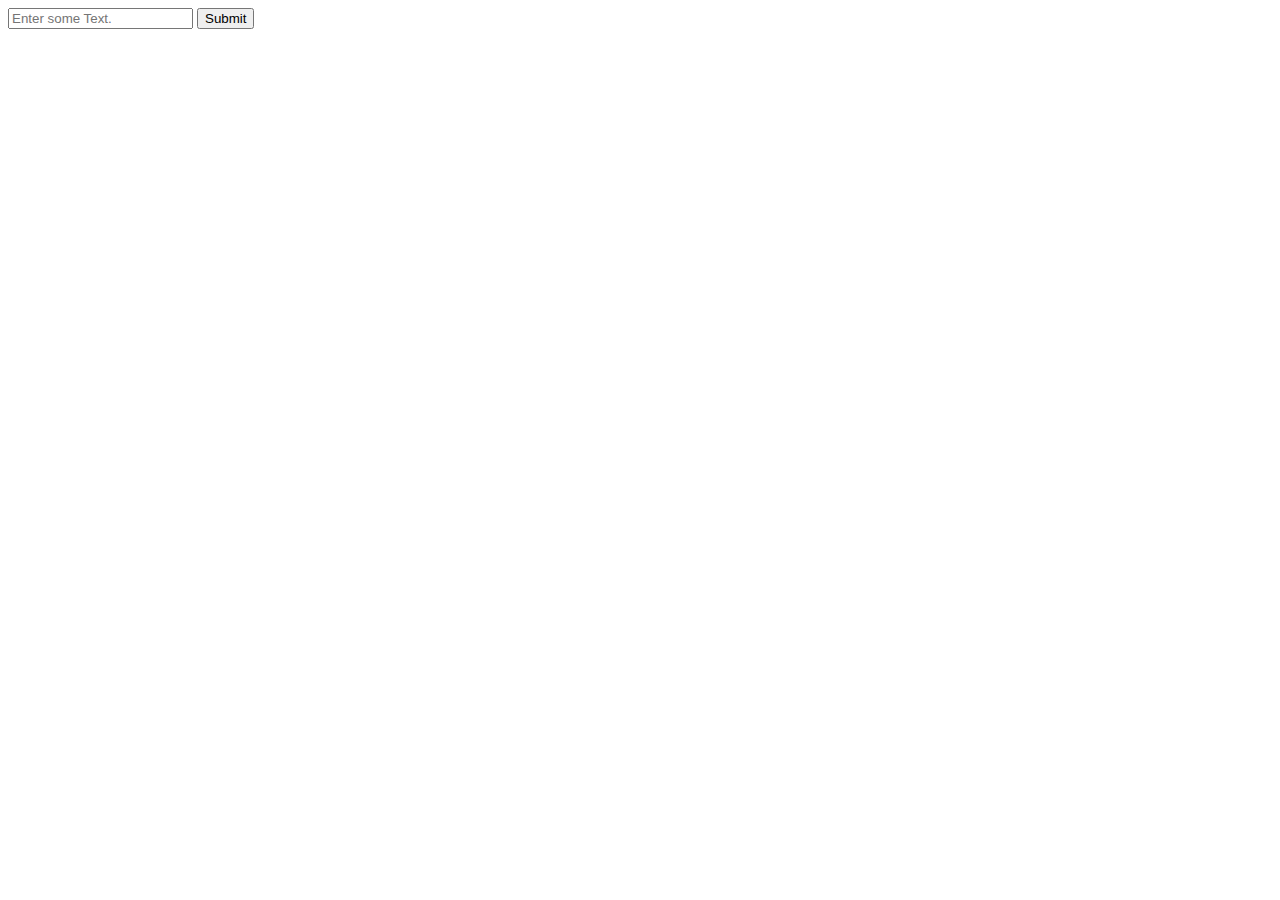
<file: Homework_6/index.html>
<!DOCTYPE html>
<html lang="en">
  <head>
    <meta charset="UTF-8" />
    <meta http-equiv="X-UA-Compatible" content="IE=edge" />
    <meta name="viewport" content="width=device-width, initial-scale=1.0" />
    <title>Document</title>
  </head>
  <body>
    <input type="text" placeholder="Enter some Text." id="inputText" />
    <input type="submit" onclick="submitText()" id="submitText" />
    <script type="text/javascript" src="./scripts/main.js"></script>
    <p id="result"></p>
  </body>
</html>
</file>
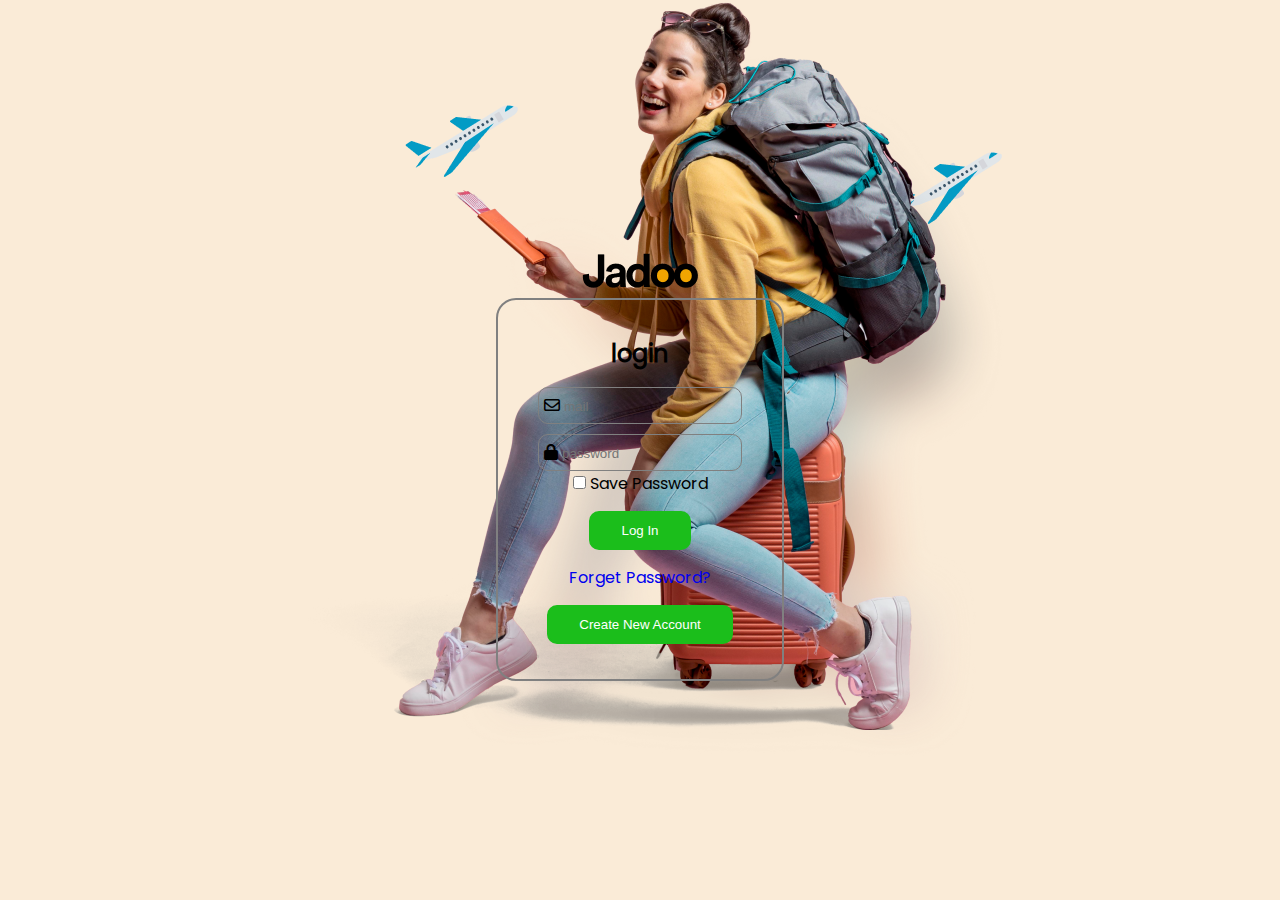
<file: Javascript Project/index.html>
<!DOCTYPE html>
<html lang="en">
  <head>
    <meta charset="UTF-8" />
    <meta http-equiv="X-UA-Compatible" content="IE=edge" />
    <meta name="viewport" content="width=device-width, initial-scale=1.0" />
    <link
      rel="shortcut icon"
      href="./assets/images/Logo.png"
      type="image/x-icon"
    />
    <link rel="stylesheet" href="./css/login.css" />
    <!-- <link rel="stylesheet" href="./css/reset.css" /> -->
    <link rel="stylesheet" href="./css/all.min.css" />
    <title>Login</title>
  </head>
  <body>
    <main>
      <div class="page-bg">
        <div class="logo">
          <img src="./assets/images/Logo.png" alt="Jadoo logo" />
        </div>
        <div class="login-container">
          <h1>login</h1>
          <form id="form">
            <div class="email">
              <i class="fa-regular fa-envelope"></i>
              <input required id="email" type="email" placeholder="mail" />
            </div>
            <div class="password">
              <i class="fa-solid fa-lock"></i>
              <input
                required
                id="password"
                type="password"
                placeholder="password"
              />
            </div>
            <div style="text-align: center">
              <input id="savePassword" type="checkbox" />
              <span>Save Password</span>
            </div>
            <div class="login-btn">
              <button onclick="handleLogin()" class="Login-btn" type="submit">
                Log In
              </button>
            </div>
            <div class="new-acc-btn">
              <a href="#">Forget Password?</a>
              <a href="./signUp.html"
                ><button class="create-new-acc" type="button">
                  Create New Account
                </button></a
              >
            </div>
          </form>
        </div>
      </div>
    </main>
    <script type="text/javascript" src="./scripts/login.js"></script>
  </body>
</html>
</file>
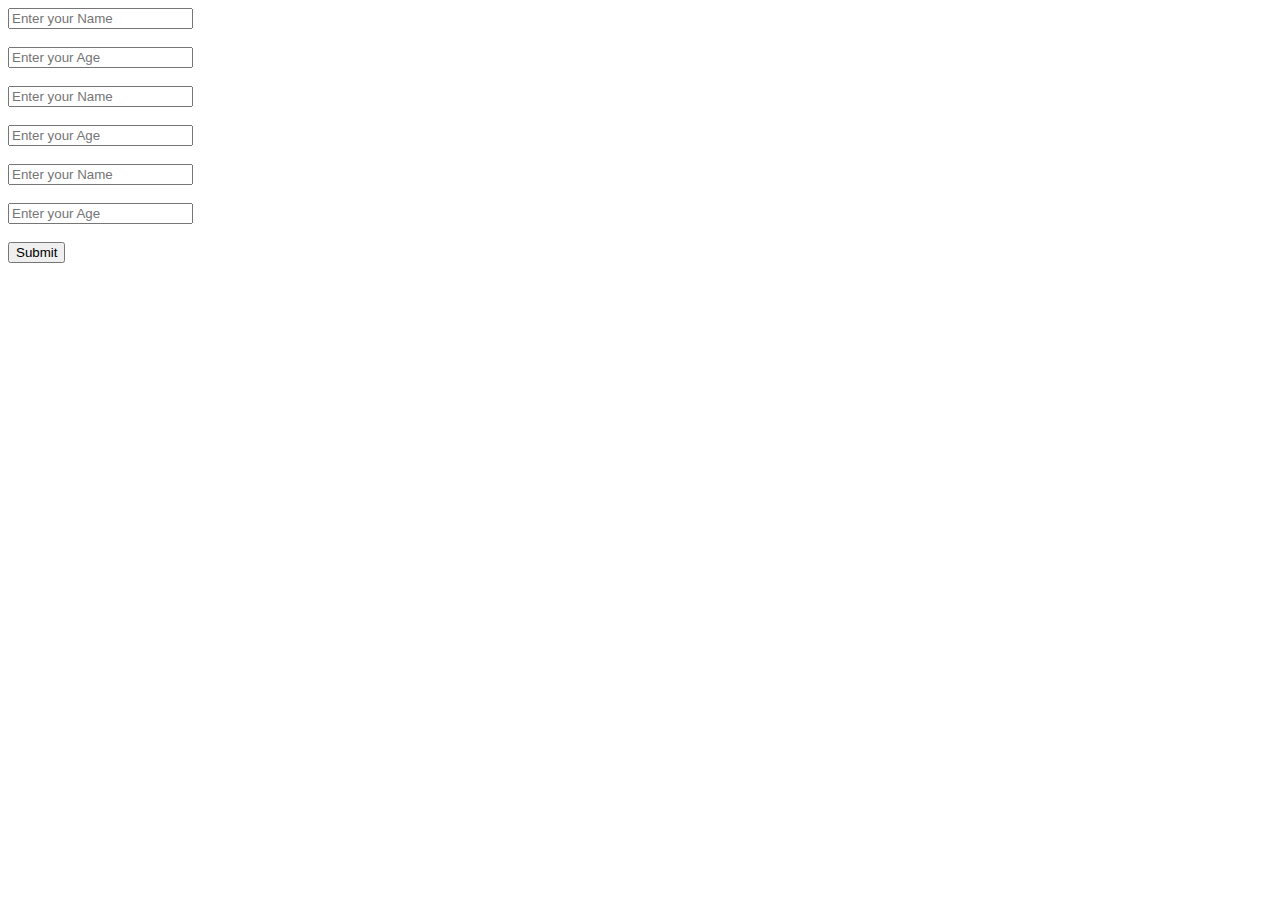
<file: Homework_6/task2.html>
<!DOCTYPE html>
<html lang="en">
  <head>
    <meta charset="UTF-8" />
    <meta http-equiv="X-UA-Compatible" content="IE=edge" />
    <meta name="viewport" content="width=device-width, initial-scale=1.0" />
    <title>Document</title>
  </head>
  <body>
    <input type="text" placeholder="Enter your Name" /> <br />
    <br />
    <input type="text" placeholder="Enter your Age" id="userAge" /> <br />
    <br />
    <input type="text" placeholder="Enter your Name" /> <br />
    <br />
    <input type="text" placeholder="Enter your Age" /> <br />
    <br />
    <input type="text" placeholder="Enter your Name" /> <br />
    <br />
    <input type="text" placeholder="Enter your Age" /> <br />
    <br />
    <input type="submit" id="submitText" onclick="submitAge()" />
    <p id="result"></p>
    <script type="text/javascript" src="./scripts/task2.js"></script>
  </body>
</html>
</file>
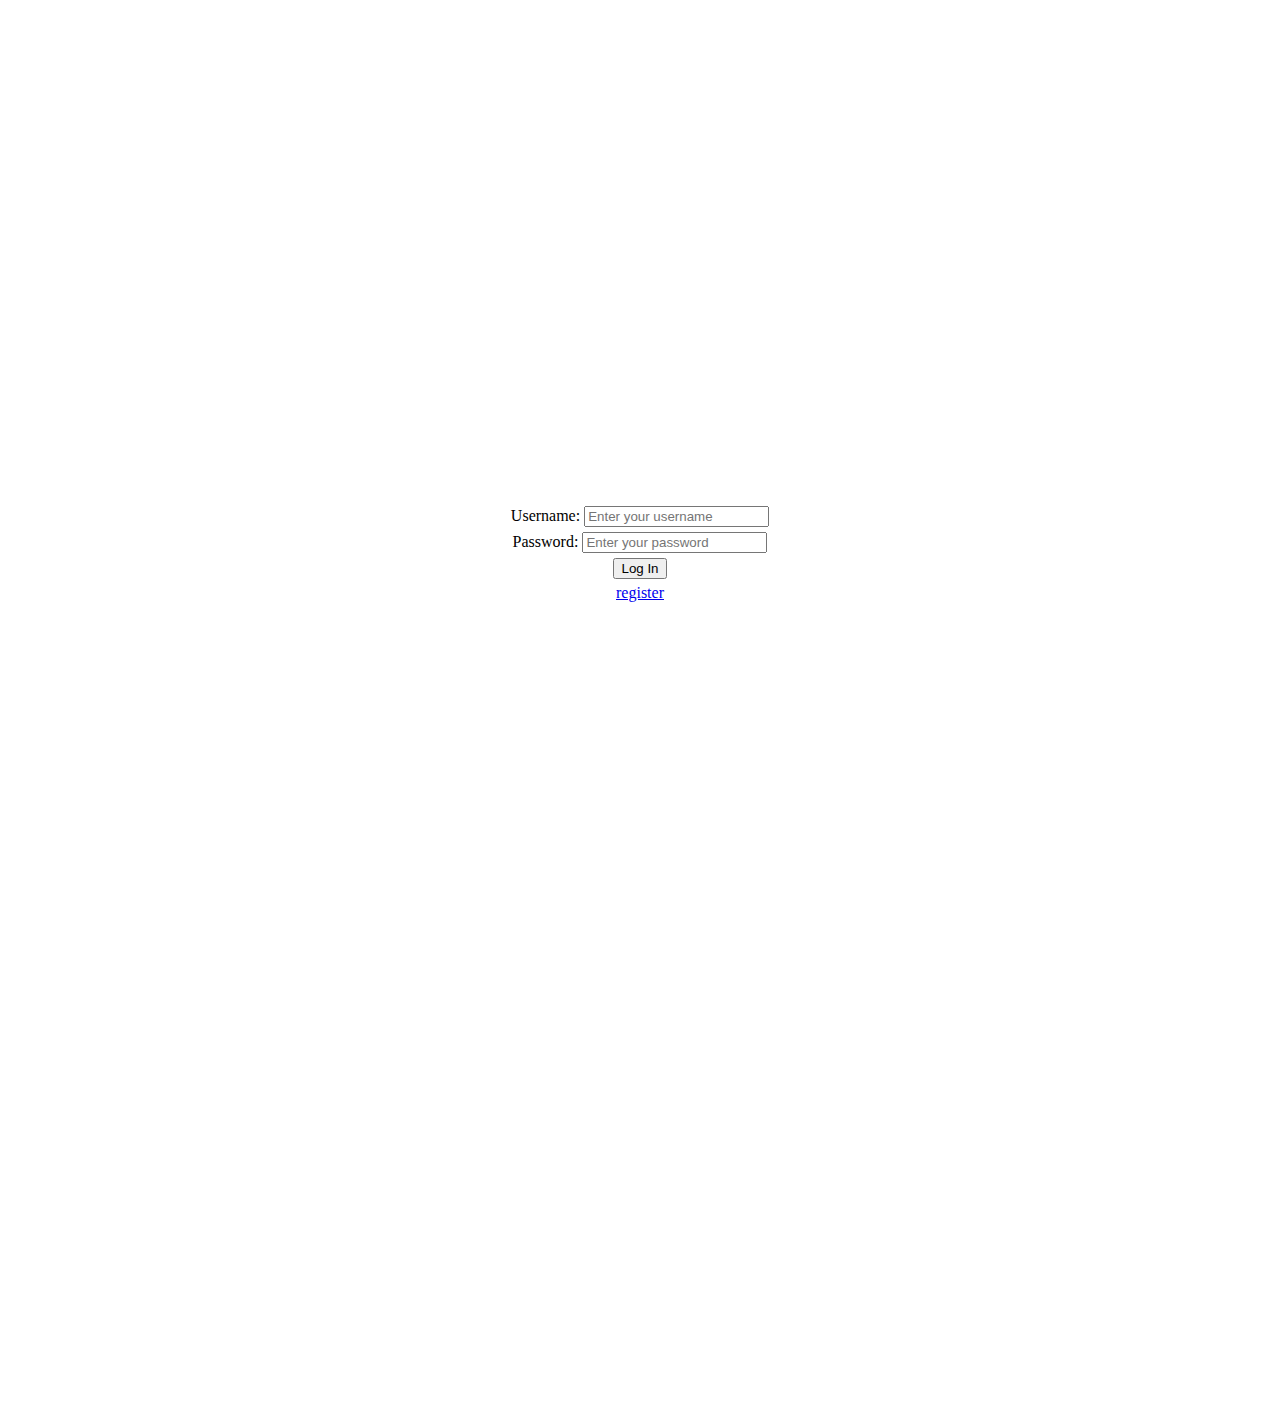
<file: homework_9/login.html>
<!DOCTYPE html>
<html lang="en">
  <head>
    <meta charset="UTF-8" />
    <meta http-equiv="X-UA-Compatible" content="IE=edge" />
    <meta name="viewport" content="width=device-width, initial-scale=1.0" />
    <link rel="stylesheet" href="./css/login.css" />
    <title>Document</title>
  </head>
  <body>
    <div class="login">
      <div class="username">
        <form>
          <label>Username: </label>
          <input type="text" id="username" placeholder="Enter your username" />
        </form>
      </div>
      <div class="password">
        <label>Password: </label>
        <input
          type="password"
          id="password"
          placeholder="Enter your password"
        />
      </div>
      <button onclick="loginToSite()">Log In</button>
      <a href="./register.html">register</a>
    </div>
  </body>
</html>
</file>
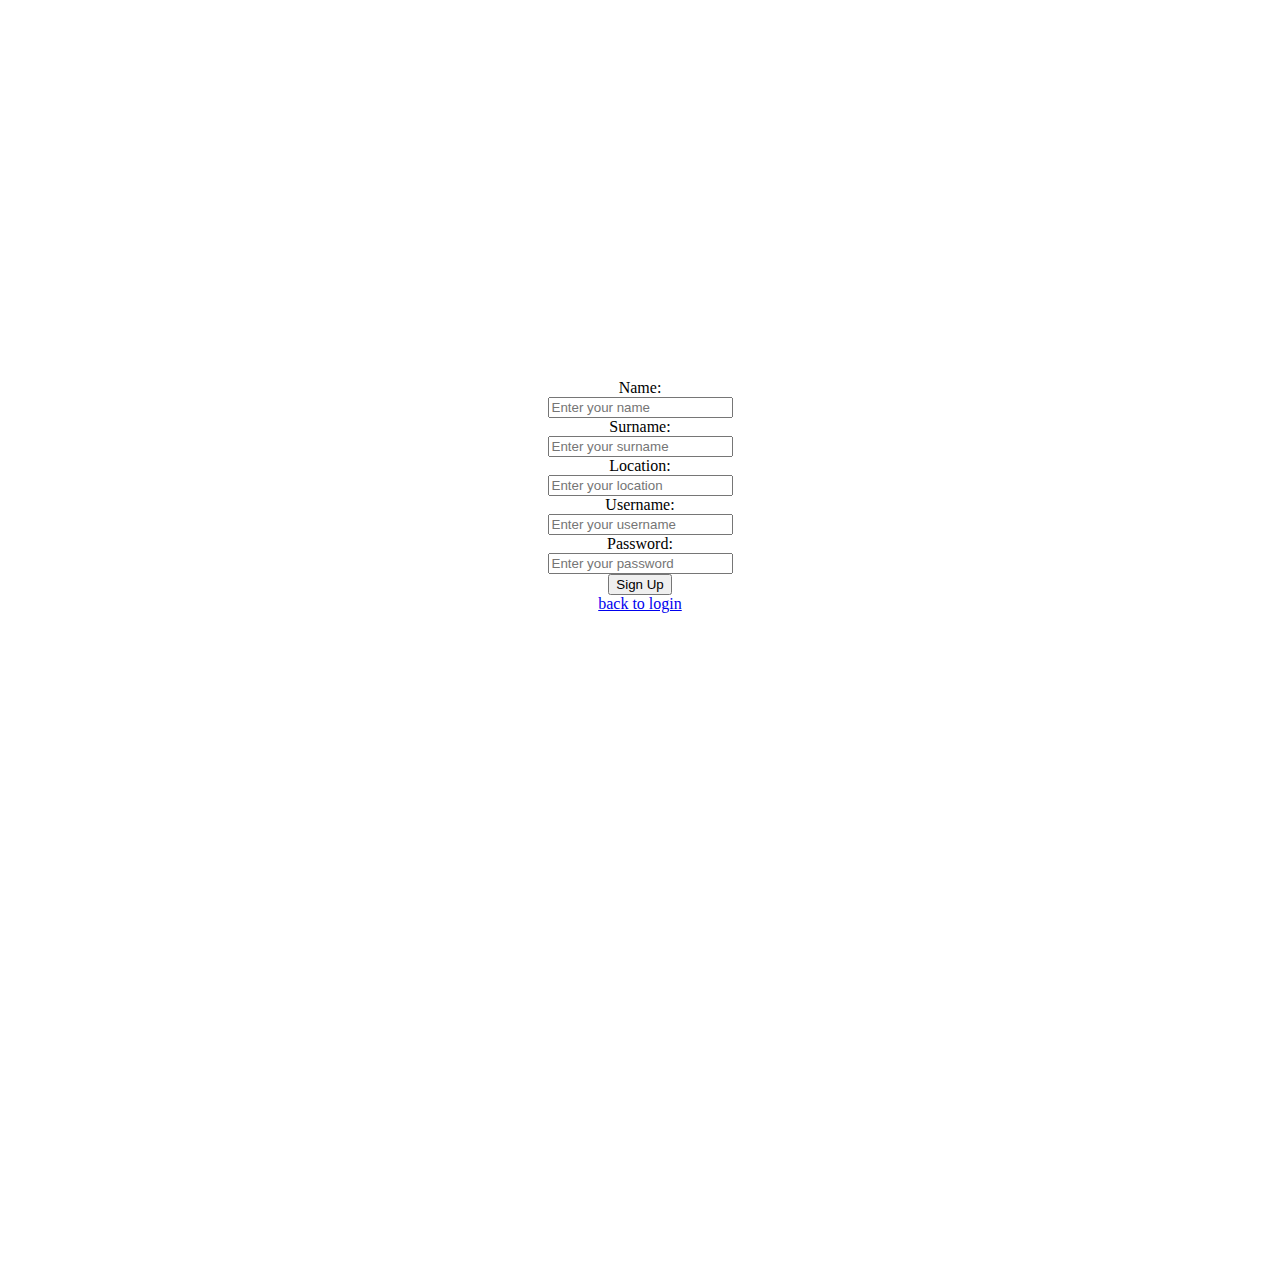
<file: homework_9/register.html>
<!DOCTYPE html>
<html lang="en">
  <head>
    <meta charset="UTF-8" />
    <meta http-equiv="X-UA-Compatible" content="IE=edge" />
    <meta name="viewport" content="width=device-width, initial-scale=1.0" />
    <link rel="stylesheet" href="./css/register.css" />
    <title>Document</title>
  </head>
  <body>
    <form>
      <label>Name:</label>
      <input type="text" id="name" placeholder="Enter your name" />
      <label>Surname:</label>
      <input type="text" id="surname" placeholder="Enter your surname" />
      <label>Location:</label>
      <input type="text" id="location" placeholder="Enter your location" />
      <label>Username:</label>
      <input type="text" id="username" placeholder="Enter your username" />
      <label>Password:</label>
      <input type="password" id="password" placeholder="Enter your password" />
      <button id="submitRegister" onclick="signUpToSite()">Sign Up</button>
      <div id="result"></div>
      <a href="./login.html">back to login</a>
    </form>

    <script type="text/javascript" src="./scripts/register.js"></script>
  </body>
</html>
</file>
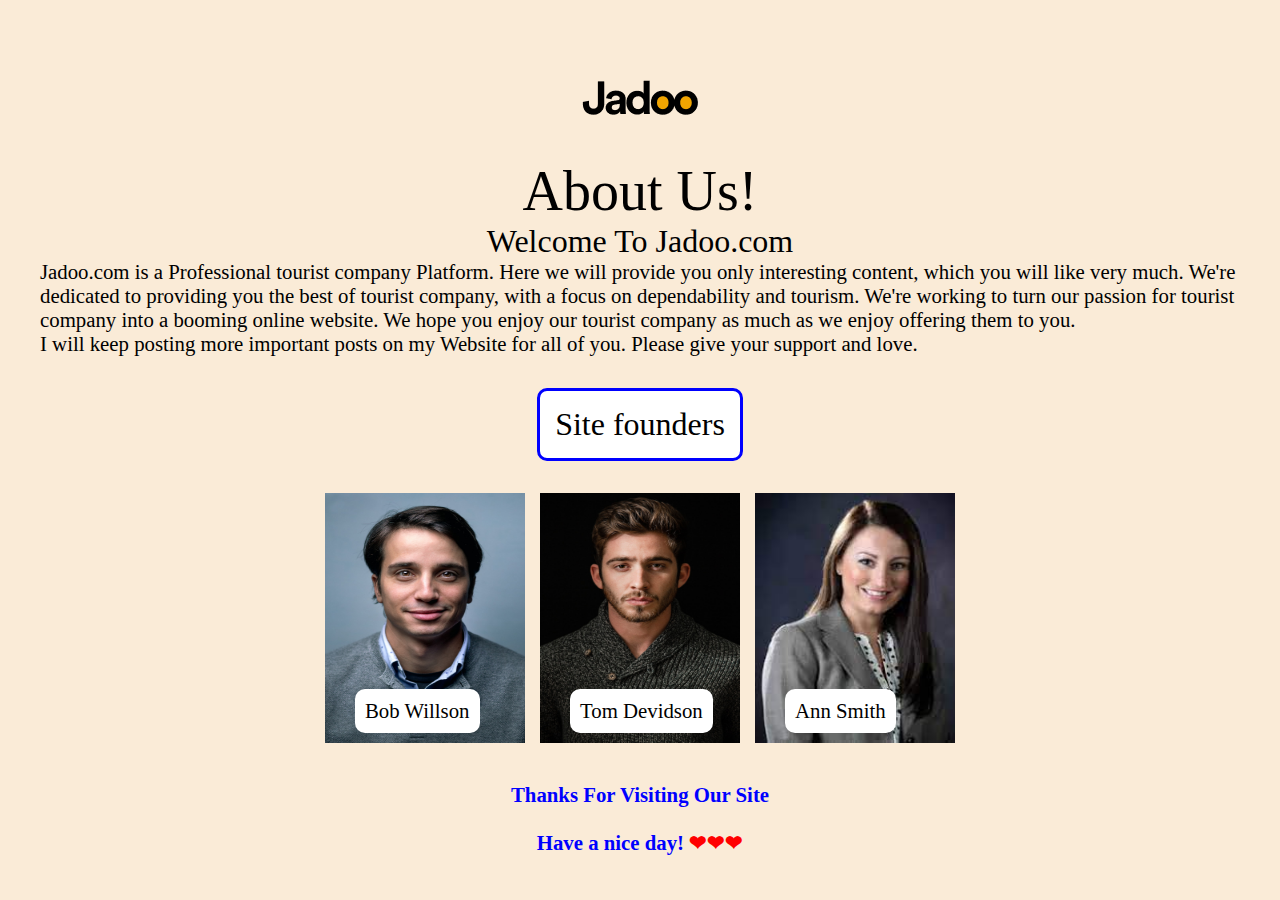
<file: Javascript Project/aboutUs.html>
<!DOCTYPE html>
<html lang="en">
  <head>
    <meta charset="UTF-8" />
    <meta http-equiv="X-UA-Compatible" content="IE=edge" />
    <meta name="viewport" content="width=device-width, initial-scale=1.0" />
    <link
      rel="shortcut icon"
      href="./assets/images/Logo.png"
      type="image/x-icon"
    />
    <link rel="stylesheet" href="./css/all.min.css" />
    <link rel="stylesheet" href="./css/reset.css" />
    <link rel="stylesheet" href="./css/aboutUS.css" />
    <title>About Us</title>
  </head>
  <body>
    <header>
      <div class="logo">
        <a href="index.html">
          <img src="./assets/images/Logo.png" alt="Logo" />
        </a>
      </div>
    </header>
    <main>
      <div class="heading">
        <h1>About Us!</h1>
      </div>
      <div class="welcomeText">
        <h2>Welcome To Jadoo.com</h2>
      </div>
      <p>
        Jadoo.com is a Professional tourist company Platform. Here we will
        provide you only interesting content, which you will like very much.
        We're dedicated to providing you the best of tourist company, with a
        focus on dependability and tourism. We're working to turn our passion
        for tourist company into a booming
        <a
          href="https://www.blogearns.com/2021/05/free-about-us-page-generator.html"
          rel="do-follow"
          style="color: inherit; text-decoration: none"
          >online website</a
        >. We hope you enjoy our tourist company as much as we enjoy offering
        them to you.
      </p>
      <p>
        I will keep posting more important posts on my Website for all of you.
        Please give your support and love.
      </p>
      <div class="foundersHeading">
        <h1>Site founders</h1>
      </div>
      <div class="founderImgs">
        <div class="card">
          <div class="cardPic">
            <img
              style="width: 200px"
              height="250px"
              src="./assets/images/siteFounder1.jpg"
              alt="founder1"
            />
          </div>
          <div class="founderText">
            <p>Bob Willson</p>
          </div>
        </div>
        <div class="card">
          <div class="cardPic">
            <img
              style="width: 200px"
              height="250px"
              src="./assets/images/siteFounder2.jpg"
              alt="founder2"
            />
          </div>
          <div class="founderText">
            <p>Tom Devidson</p>
          </div>
        </div>
        <div class="card">
          <div class="cardPic">
            <img
              style="width: 200px"
              height="250px"
              src="./assets/images/siteFounder3.jpg"
              alt="founder3"
            />
          </div>
          <div class="founderText">
            <p>Ann Smith</p>
          </div>
        </div>
      </div>
      <div class="niceDay">
        <p style="font-weight: bold; text-align: center">
          Thanks For Visiting Our Site<br /><br />
          Have a nice day!<span style="color: red"> ❤❤❤</span>
        </p>
      </div>
    </main>
    <footer></footer>
  </body>
</html>
</file>
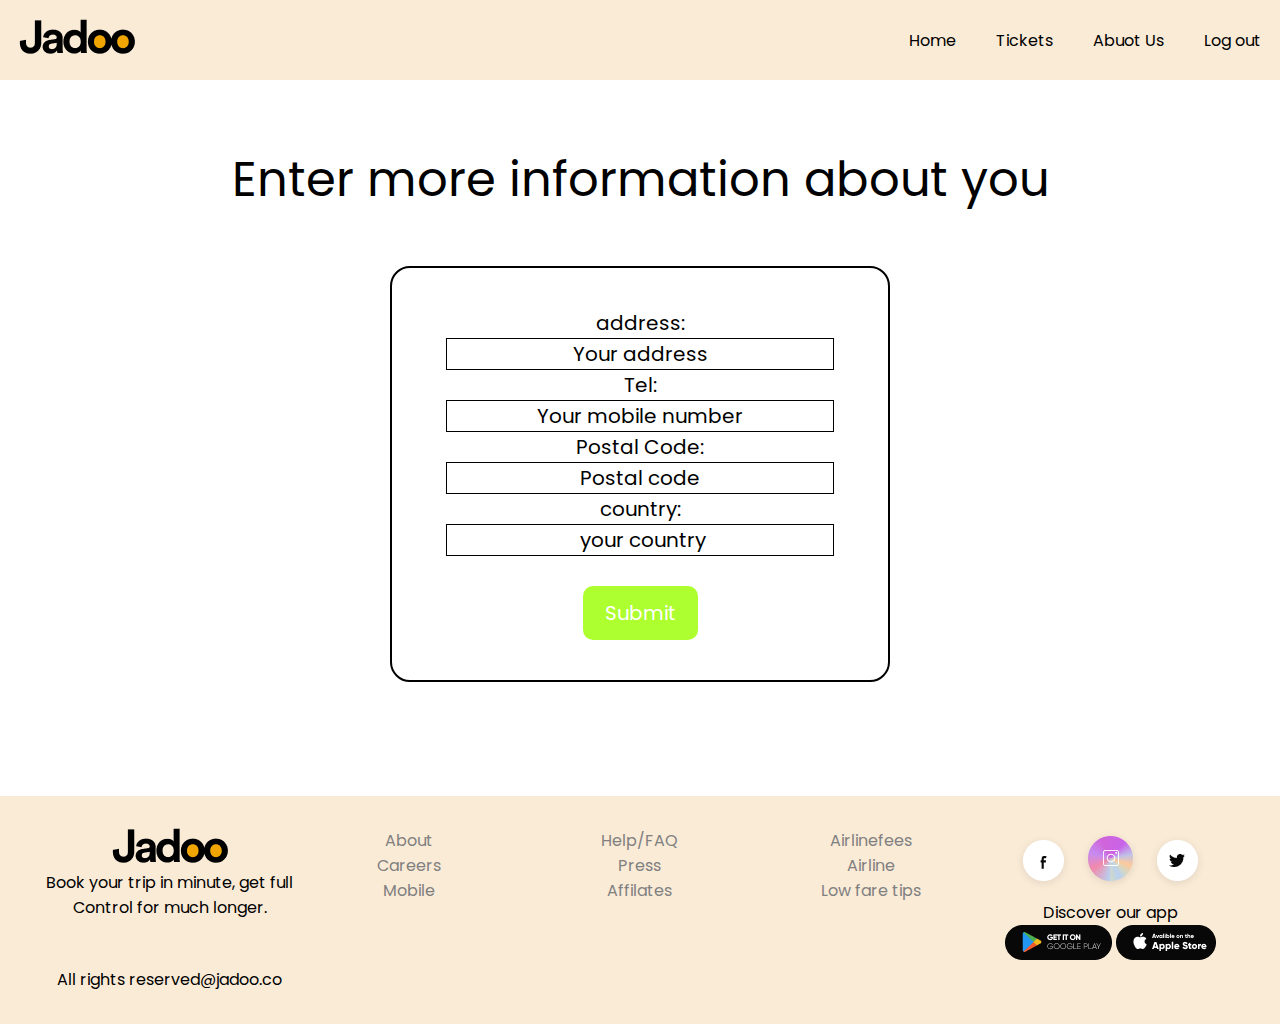
<file: Javascript Project/contact.html>
<!DOCTYPE html>
<html lang="en">
  <head>
    <meta charset="UTF-8" />
    <meta http-equiv="X-UA-Compatible" content="IE=edge" />
    <meta name="viewport" content="width=device-width, initial-scale=1.0" />
    <link
      rel="shortcut icon"
      href="./assets/images/Logo.png"
      type="image/x-icon"
    />
    <link rel="stylesheet" href="./css/contact.css" />
    <link rel="stylesheet" href="./css/all.min.css" />
    <link rel="stylesheet" href="./css/reset.css" />
    <title>Contact</title>
  </head>
  <body>
    <header>
      <div class="headerNav">
        <div class="logo">
          <a href="./index.html">
            <img src="./assets/images/Logo.png" alt="Logo" />
          </a>
        </div>
        <nav class="navbar">
          <ul class="u_list">
            <li class="nav-item">
              <a class="nav-link" href="main.html">Home</a>
            </li>
            <li class="nav-item">
              <a nav-link href="tickets.html">Tickets</a>
            </li>
            <li class="nav-item">
              <a class="nav-link" href="./aboutUs.html">Abuot Us</a>
            </li>
            <li class="nav-item">
              <a class="nav-link" href="./index.html">Log out</a>
            </li>
          </ul>
        </nav>
        <div onclick="burgerMenu()" class="hamburger">
          <span class="bar"></span>
          <span class="bar"></span>
          <span class="bar"></span>
        </div>
      </div>
    </header>
    <main>
      <div class="headingText">
        <h1>Enter more information about you</h1>
      </div>
      <div class="contactForm">
        <form>
          <div class="address">
            <label>address:</label> <br />
            <input id="address" type="text" placeholder="Your address" />
          </div>
          <div class="tel">
            <label>Tel:</label> <br />
            <input id="tel" type="tel" placeholder="Your mobile number" />
          </div>
          <div class="Zip">
            <label>Postal Code:</label> <br />
            <input id="zipCode" type="tel" placeholder="Postal code" />
          </div>
          <div class="country">
            <label>country:</label> <br />
            <input id="country" type="text" placeholder=" your country" />
          </div>
          <div class="submitBtn">
            <button onclick="SubmitInfo()" type="submit">Submit</button>
          </div>
        </form>
      </div>
    </main>
    <footer>
      <div class="footer-nav">
        <div class="footer-left">
          <div class="logo">
            <img src="./assets/images/Logo.png" alt="Logo" />
          </div>
          <p>Book your trip in minute, get full Control for much longer.</p>
        </div>
        <div class="footer-middle">
          <nav class="footer-nav">
            <ul>
              <li>
                <a href="#">About</a>
              </li>
              <li>
                <a href="#">Careers</a>
              </li>
              <li>
                <a href="#">Mobile</a>
              </li>
            </ul>

            <ul>
              <li>
                <a href="#">Help/FAQ</a>
              </li>
              <li>
                <a href="#">Press</a>
              </li>
              <li>
                <a href="#">Affilates</a>
              </li>
            </ul>

            <ul>
              <li>
                <a href="#">Airlinefees</a>
              </li>
              <li>
                <a href="#">Airline</a>
              </li>
              <li>
                <a href="#">Low fare tips</a>
              </li>
            </ul>
          </nav>
        </div>
        <div class="footer-right">
          <a href="https://www.facebook.com/" target="_blank"
            ><img src="./assets/images/facebook_logo.png" alt="Facebook-logo"
          /></a>
          <a href="https://www.instagram.com/" target="_blank"
            ><img src="./assets/images/instagram_logo.png" alt="Instagram logo"
          /></a>
          <a href="https://twitter.com/" target="_blank"
            ><img src="./assets/images/twitter_logo.png" alt="Twitter logo"
          /></a>
          <p>Discover our app</p>
          <a href="https://play.google.com/store/games?pli=1" target="_blank"
            ><img src="./assets/images/Google_Play.png" alt="Play store button"
          /></a>
          <a href="https://www.apple.com/app-store/" target="_blank"
            ><img src="./assets/images/app_store.png" alt="App store logo"
          /></a>
        </div>
        <div class="footer-mail">
          <p>All rights reserved@jadoo.co</p>
        </div>
      </div>
    </footer>
    <script type="text/javascript" src="./scripts/contact.js"></script>
  </body>
</html>
</file>
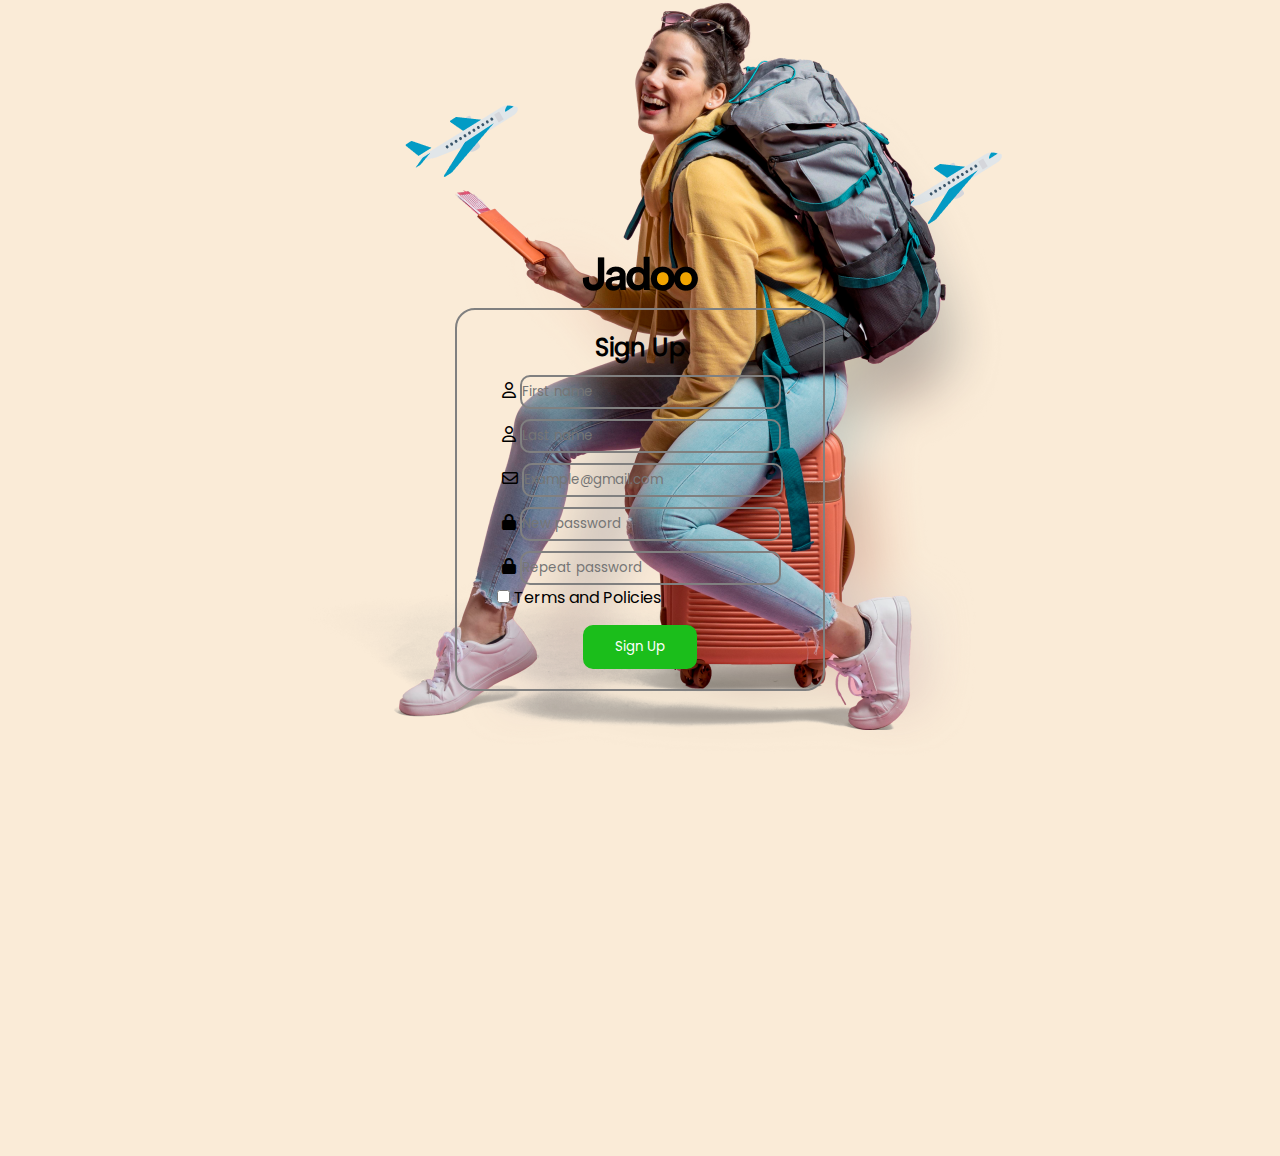
<file: Javascript Project/signUp.html>
<!DOCTYPE html>
<html lang="en">
  <head>
    <meta charset="UTF-8" />
    <meta http-equiv="X-UA-Compatible" content="IE=edge" />
    <meta name="viewport" content="width=device-width, initial-scale=1.0" />
    <link rel="stylesheet" href="./css/all.min.css" />
    <link rel="stylesheet" href="./css/signUp.css" />
    <!-- <link rel="stylesheet" href="./css/reset.css" /> -->
    <link
      rel="shortcut icon"
      href="./assets/images/Logo.png"
      type="image/x-icon"
    />
    <title>Sign Up</title>
  </head>
  <body>
    <main>
      <div class="page-bg">
        <div class="logo">
          <a href="./index.html">
            <img src="./assets/images/Logo.png" alt="Logo" />
          </a>
        </div>
        <div class="register-container">
          <h1>Sign Up</h1>
          <form id="form">
            <div>
              <i class="fa-regular fa-user"></i>
              <input
                class="fName-form"
                type="text"
                placeholder="First name"
                id="firstName"
                required
              />
            </div>
            <div>
              <i class="fa-regular fa-user"></i>
              <input
                class="lName-form"
                type="text"
                placeholder="Last name"
                id="lastName"
                required
              />
            </div>
            <div>
              <i class="fa-regular fa-envelope"></i>
              <input
                class="email-form"
                type="email"
                placeholder="Example@gmail.com"
                id="email"
                required
              />
            </div>
            <div>
              <i class="fa-solid fa-lock"></i>
              <input
                class="password-form"
                type="password"
                placeholder="New password"
                id="password"
                required
              />
            </div>
            <div>
              <i class="fa-solid fa-lock"></i>
              <input
                class="repeat-password"
                type="password"
                placeholder="Repeat password"
                id="repeatPassword"
                required
              />
            </div>
            <div class="terms">
              <input
                class="checkbox"
                type="checkbox"
                name="terms"
                id="terms"
                required
              />
              <a href="#">Terms and Policies</a>
            </div>
            <div id="result"></div>
            <div class="signup-btn">
              <button type="submit" id="submit" onclick="signUp()">
                Sign Up
              </button>
            </div>
          </form>
        </div>
      </div>
    </main>
    <script type="text/javascript" src="./scripts/signUp.js"></script>
  </body>
</html>
</file>
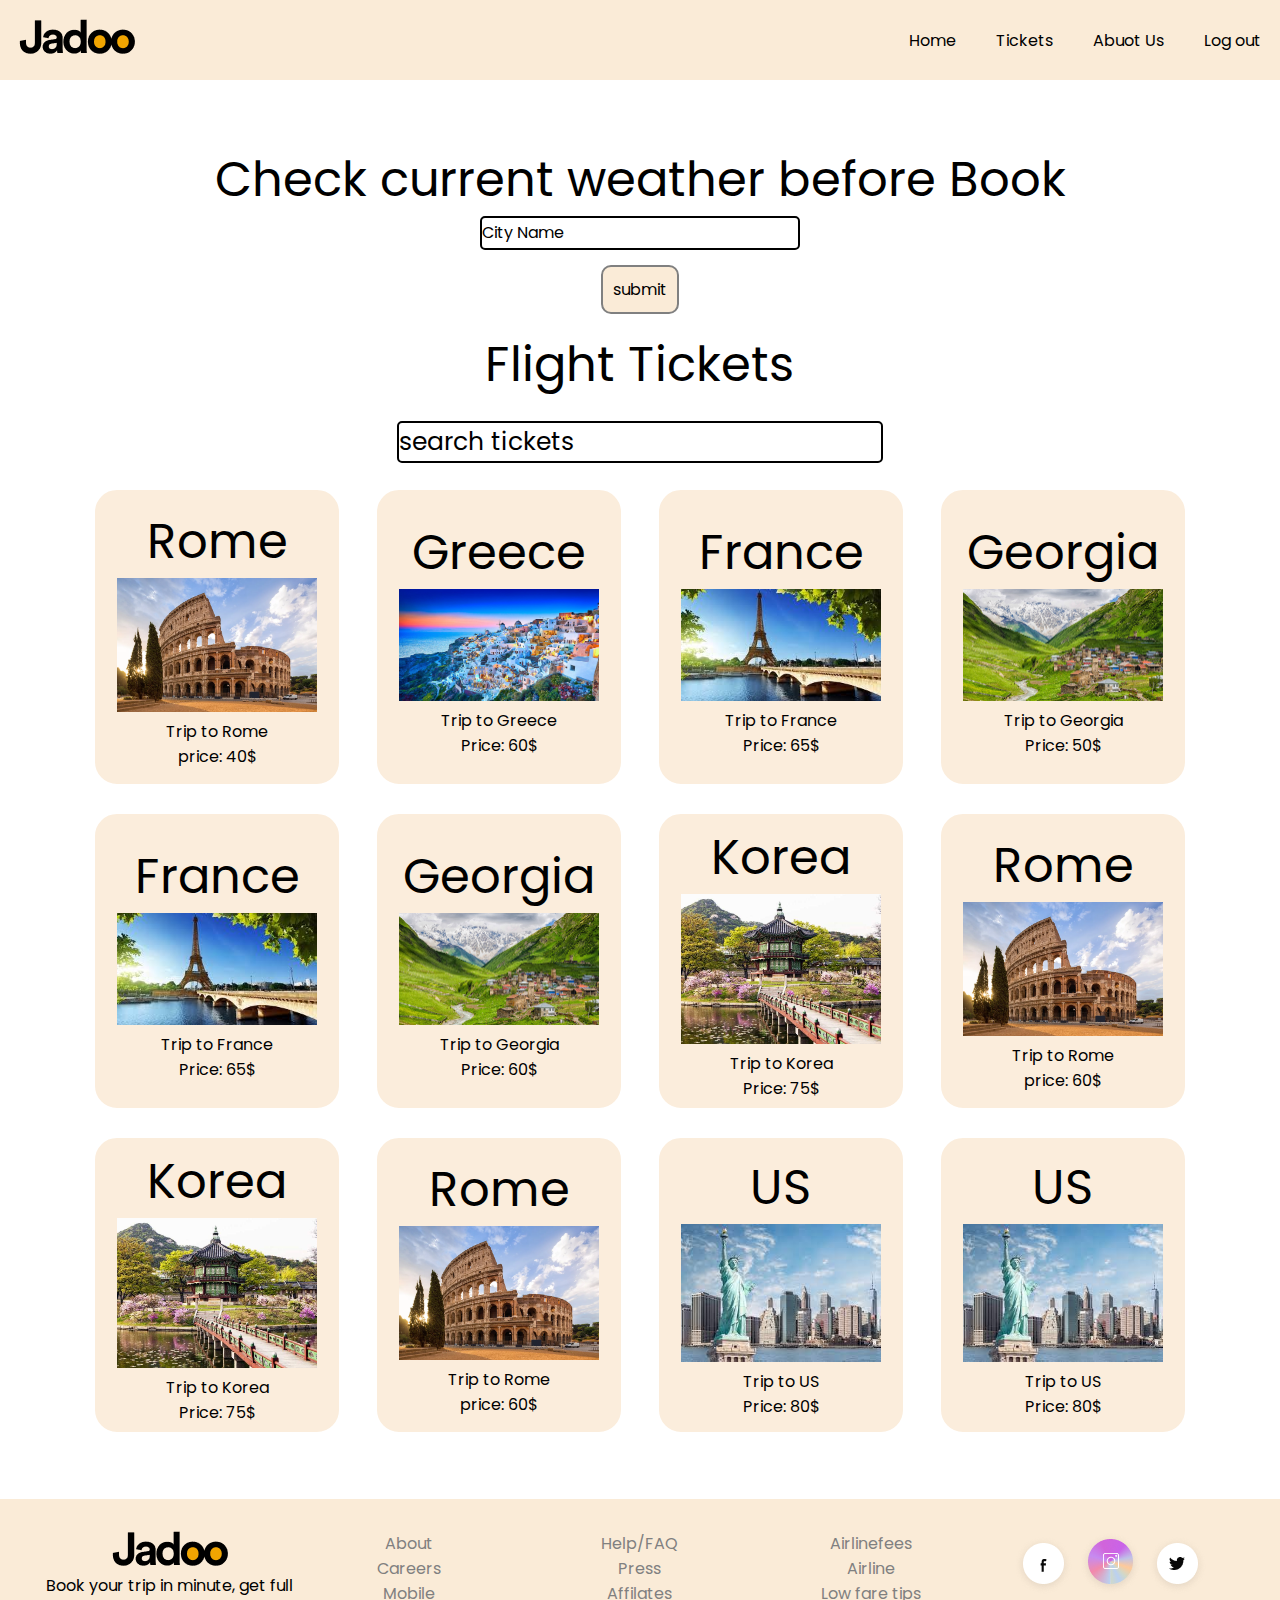
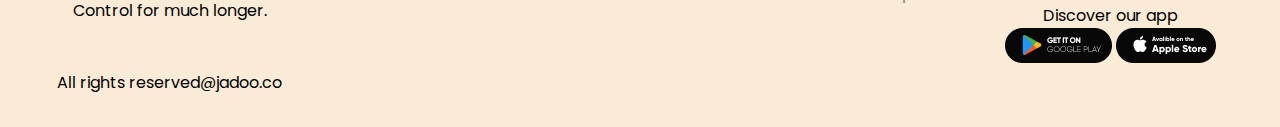
<file: Javascript Project/tickets.html>
<!DOCTYPE html>
<html lang="en">
  <head>
    <meta charset="UTF-8" />
    <meta http-equiv="X-UA-Compatible" content="IE=edge" />
    <meta name="viewport" content="width=device-width, initial-scale=1.0" />
    <link
      rel="shortcut icon"
      href="./assets/images/Logo.png"
      type="image/x-icon"
    />
    <link rel="stylesheet" href="./css/reset.css" />
    <link rel="stylesheet" href="./css/all.min.css" />
    <link rel="stylesheet" href="./css/tickets.css" />
    <title>Tickets</title>
  </head>
  <body>
    <header>
      <div class="headerNav">
        <div class="logo">
          <a href="./main.html">
            <img src="./assets/images/Logo.png" alt="Logo" />
          </a>
        </div>
        <nav>
          <ul class="u_list">
            <li class="nav-item">
              <a href="main.html">Home</a>
            </li>
            <li class="nav-item">
              <a href="tickets.html">Tickets</a>
            </li>
            <li class="nav-item">
              <a href="./aboutUs.html">Abuot Us</a>
            </li>
            <li class="nav-item">
              <a onclick="logOut()" href="./index.html">Log out</a>
            </li>
          </ul>
        </nav>
        <div onclick="burgerMenu()" class="hamburger">
          <span class="bar"></span>
          <span class="bar"></span>
          <span class="bar"></span>
        </div>
      </div>
    </header>
    <main>
      <h1 style="text-align: center">Check current weather before Book</h1>
      <input
        class="weather-input"
        id="cityName"
        type="text"
        placeholder="City Name"
      />
      <button
        onclick="resolveWeatherInfo()"
        class="submit-weather"
        type="submit"
      >
        submit
      </button>
      <div class="weather-result" id="result"></div>

      <h1 class="header-h1">Flight Tickets</h1>
      <input
        class="filter"
        type="text"
        id="input"
        placeholder="search tickets"
        onkeyup="itemFilter()"
      />
      <div class="cardRow">
        <div class="card">
          <h1>Rome</h1>
          <div class="cardIMG">
            <img src="./assets/images/Rome-Pic.webp" alt="Rome" />
          </div>
          <p>Trip to Rome</p>
          <p>price: 40<span>$</span></p>
        </div>
        <div class="card">
          <h1>Greece</h1>
          <div class="cardIMG">
            <img src="./assets/images/Greece-Pic.jpg" alt="Greece" />
          </div>
          <p>Trip to Greece</p>
          <p>Price: 60<span>$</span></p>
        </div>
        <div class="card">
          <h1>France</h1>
          <div class="cardIMG">
            <img src="./assets/images/France-Pic.jpg" alt="france" />
          </div>
          <p>Trip to France</p>
          <p>Price: 65<span>$</span></p>
        </div>
        <div class="card">
          <h1>Georgia</h1>
          <div class="cardIMG">
            <img src="./assets/images/Georgia-Pic.jpg" alt="Georgia" />
          </div>
          <p>Trip to Georgia</p>
          <p>Price: 50<span>$</span></p>
        </div>
      </div>
      <div id="cardRow" class="cardRow">
        <div class="card">
          <h1>France</h1>
          <div class="cardIMG">
            <img src="./assets/images/France-Pic.jpg" alt="France" />
          </div>
          <p>Trip to France</p>
          <p>Price: 65<span>$</span></p>
        </div>
        <div class="card">
          <h1>Georgia</h1>
          <div class="cardIMG">
            <img src="./assets/images/Georgia-Pic.jpg" alt="Georgia" />
          </div>
          <p>Trip to Georgia</p>
          <p>Price: 60<span>$</span></p>
        </div>
        <div class="card">
          <h1>Korea</h1>
          <div class="cardIMG">
            <img src="./assets/images/Korea-Pic.jpeg" alt="Korea" />
          </div>
          <p>Trip to Korea</p>
          <p>Price: 75<span>$</span></p>
        </div>
        <div class="card">
          <h1>Rome</h1>
          <div class="cardIMG">
            <img src="./assets/images/Rome-Pic.webp" alt="Rome" />
          </div>
          <p>Trip to Rome</p>
          <p>price: 60<span>$</span></p>
        </div>
      </div>
      <div id="cardRow" class="cardRow">
        <div class="card">
          <h1>Korea</h1>
          <div class="cardIMG">
            <img src="./assets/images/Korea-Pic.jpeg" alt="Korea" />
          </div>
          <p>Trip to Korea</p>
          <p>Price: 75<span>$</span></p>
        </div>
        <div class="card">
          <h1>Rome</h1>
          <div class="cardIMG">
            <img src="./assets/images/Rome-Pic.webp" alt="Rome" />
          </div>
          <p>Trip to Rome</p>
          <p>price: 60<span>$</span></p>
        </div>
        <div class="card">
          <h1>US</h1>
          <div class="cardIMG">
            <img src="./assets/images/US-Pic.jpg" alt="US" />
          </div>
          <p>Trip to US</p>
          <p>Price: 80<span>$</span></p>
        </div>
        <div class="card">
          <h1>US</h1>
          <div class="cardIMG">
            <img src="./assets/images/US-Pic.jpg" alt="US" />
          </div>
          <p>Trip to US</p>
          <p>Price: 80<span>$</span></p>
        </div>
      </div>
    </main>
    <footer>
      <!-- footer nav -->

      <div class="footer-nav">
        <div class="footer-left">
          <div class="logo">
            <img src="./assets/images/Logo.png" alt="Logo" />
          </div>
          <p>Book your trip in minute, get full Control for much longer.</p>
        </div>
        <div class="footer-middle">
          <nav class="footer-nav">
            <ul>
              <li>
                <a href="aboutUs.html">About</a>
              </li>
              <li>
                <a href="#">Careers</a>
              </li>
              <li>
                <a href="#">Mobile</a>
              </li>
            </ul>

            <ul>
              <li>
                <a href="#">Help/FAQ</a>
              </li>
              <li>
                <a href="#">Press</a>
              </li>
              <li>
                <a href="#">Affilates</a>
              </li>
            </ul>

            <ul>
              <li>
                <a href="#">Airlinefees</a>
              </li>
              <li>
                <a href="#">Airline</a>
              </li>
              <li>
                <a href="#">Low fare tips</a>
              </li>
            </ul>
          </nav>
        </div>
        <div class="footer-right">
          <a href="https://www.facebook.com/" target="_blank"
            ><img src="./assets/images/facebook_logo.png" alt="Facebook-logo"
          /></a>
          <a href="https://www.instagram.com/" target="_blank"
            ><img src="./assets/images/instagram_logo.png" alt="Instagram logo"
          /></a>
          <a href="https://twitter.com/" target="_blank"
            ><img src="./assets/images/twitter_logo.png" alt="Twitter logo"
          /></a>
          <p>Discover our app</p>
          <a href="https://play.google.com/store/games?pli=1" target="_blank"
            ><img src="./assets/images/Google_Play.png" alt="Play store button"
          /></a>
          <a href="https://www.apple.com/app-store/" target="_blank"
            ><img src="./assets/images/app_store.png" alt="App store logo"
          /></a>
        </div>
        <div class="footer-mail">
          <p>All rights reserved@jadoo.co</p>
        </div>
      </div>
    </footer>
    <script type="text/javascript" src="./scripts/tickets.js"></script>
  </body>
</html>
</file>
<file: Javascript Project/css/login.css>
/*
* Prefixed by https://autoprefixer.github.io
* PostCSS: v8.4.14,
* Autoprefixer: v10.4.7
* Browsers: last 4 version
*/

@font-face {
  font-family: "Poppins";
  src: url(../assets/fonts/Poppins-Regular.ttf);
}
* {
  list-style-type: none;
  text-decoration: none;
}

input {
  border: none;
  outline: none;
  background: none;
  padding: 0;
  margin: 0;
  box-sizing: border-box;
}

body {
  font-family: "Poppins";
  background-image: url(../assets/images/wooman_image.png);
  background-repeat: no-repeat;
  background-position: top;
  background-color: antiquewhite;
}

.logo {
  display: -webkit-box;
  display: -ms-flexbox;
  display: flex;
  -webkit-box-pack: center;
  -ms-flex-pack: center;
  justify-content: center;
  margin: 20% auto 0 auto;
}
.login-container {
  display: -webkit-box;
  display: -ms-flexbox;
  display: flex;
  -webkit-box-orient: vertical;
  -webkit-box-direction: normal;
  -ms-flex-direction: column;
  flex-direction: column;
  -webkit-box-align: center;
  -ms-flex-align: center;
  align-items: center;
  margin: auto;
  border: 2px solid gray;
  margin-top: 10px;
  padding: 20px 40px;
  width: -webkit-fit-content;
  width: -moz-fit-content;
  width: fit-content;
  border-radius: 20px;
}
.login-container h1 {
  font-size: 1.5rem;
}
.login-container button {
  display: flex;
  background-color: rgb(27, 190, 27);
  color: white;
  padding: 10px 30px;
  border: 2px solid rgb(27, 190, 27);
  border-radius: 10px;
  margin: 15px auto;
  cursor: pointer;
}
.login-container button:hover {
  background-color: white;
  color: rgb(27, 190, 27);
  border: 2px solid rgb(27, 190, 27);
}
.email {
  border: 1px solid gray;
  padding: 5px 0;
  border-radius: 10px;
}
i {
  margin-left: 5px;
}
.password {
  border: 1px solid gray;
  padding: 5px 0;
  border-radius: 10px;
  margin-top: 10px;
}
.new-acc-btn {
  text-align: center;
}
</file>
<file: homework_9/css/login.css>
body {
  height: 100vh;
}

.login {
  display: flex;
  justify-content: center;
  align-items: center;
  flex-direction: column;
  margin-top: 40%;
  gap: 5px;
}
</file>
<file: homework_9/css/register.css>
body {
  height: 100vh;
}
form {
  display: flex;
  flex-direction: column;
  align-items: center;
  justify-content: center;
  margin-top: 30%;
}
</file>
<file: Javascript Project/css/aboutUS.css>
* {
  text-decoration: none;
  list-style-type: none;
  box-sizing: border-box;
}
body {
  height: 100vh;
  background-color: antiquewhite;
  padding: 2.5em;
}
p {
  font-size: 1.3rem;
}
.logo {
  display: flex;
  justify-content: center;
  padding: 40px;
}
.heading {
  text-align: center;
  font-size: 3.5rem;
}
.welcomeText {
  font-size: 2rem;
  text-align: center;
}
.niceDay {
  color: blue;
  font-size: 25px;
  font-weight: bold;
  text-align: center;
  margin-top: 40px;
}
.foundersHeading {
  font-size: 2rem;
  border: 3px solid blue;
  width: fit-content;
  margin: 1em auto;
  padding: 15px;
  background-color: white;
  border-radius: 10px;
}
.founderImgs {
  display: flex;
  justify-content: center;
  gap: 15px;
}
.card {
  width: 200px;
  height: 250px;
  position: relative;
}
.founderText {
  position: absolute;
  bottom: 10px;
  left: 30px;
  background-color: white;
  padding: 10px;
  border-radius: 10px;
}

@media only screen and (max-width: 768px) {
  .founderImgs {
    display: flex;
    flex-direction: column;
    align-items: center;
    justify-content: center;
  }
}

@media only screen and (max-width: 480px) {
  .founderImgs {
    display: flex;
    flex-direction: column;
    align-items: center;
    justify-content: center;
  }
}
</file>
<file: Javascript Project/css/contact.css>
@font-face {
  font-family: "Poppins";
  src: url(../assets/fonts/Poppins-Regular.ttf);
}
body {
  height: 100vh;
}
main {
  padding: 4em;
}
h1 {
  font-size: 3em;
}
header {
  background-color: antiquewhite;
}
* {
  font-family: "Poppins";
}
.headingText {
  text-align: center;
}
.headerNav {
  display: flex;
  align-items: center;
  justify-content: space-between;
  padding: 1.2em;
  width: 100%;
}
.u_list {
  display: flex;
  gap: 2.5em;
}
.u_list a:hover {
  color: aqua;
}
.hamburger {
  display: none;
  cursor: pointer;
}
.bar {
  display: block;
  width: 25px;
  height: 3px;
  margin: 5px auto;
  -webkit-transition: all 0.3s ease-in-out;
  -o-transition: all 0.3s ease-in-out;
  transition: all 0.3s ease-in-out;
  background-color: black;
}
@media only screen and (max-width: 768px) {
  .hamburger {
    display: block;
  }
  .hamburger.active .bar:nth-child(2) {
    opacity: 0;
  }
  .hamburger.active .bar:nth-child(1) {
    -webkit-transform: translateY(8px) rotate(45deg);
    -ms-transform: translateY(8px) rotate(45deg);
    transform: translateY(8px) rotate(45deg);
  }
  .hamburger.active .bar:nth-child(3) {
    -webkit-transform: translateY(-8px) rotate(-45deg);
    -ms-transform: translateY(-8px) rotate(-45deg);
    transform: translateY(-8px) rotate(-45deg);
  }
  .u_list {
    position: fixed;
    left: -100%;
    top: 70px;
    gap: 0;
    -webkit-box-orient: vertical;
    -webkit-box-direction: normal;
    -ms-flex-direction: column;
    flex-direction: column;
    background-color: white;
    width: 100%;
    text-align: center;
    -webkit-transition: 0.3s;
    -o-transition: 0.3s;
    transition: 0.3s;
  }
  .nav-item {
    margin: 16px 0;
  }
  .u_list.active {
    left: 0;
  }
}

.contactForm {
  display: flex;
  align-items: center;
  justify-content: center;
  margin: 50px auto;
  border: 2px solid black;
  padding: 40px;
  border-radius: 20px;
  max-width: 500px;
  text-align: center;
  background-color: white;
}
.contactForm label,
.contactForm input {
  font-size: 20px;
}
.contactForm input {
  border: 1px solid black;
}
.submitBtn {
  display: flex;
  justify-content: center;
}
.submitBtn button {
  background-color: greenyellow;
  padding: 10px 20px;
  font-size: 20px;
  border: 2px solid greenyellow;
  border-radius: 10px;
  color: white;
  margin-top: 30px;
}

.submitBtn button:hover {
  background-color: white;
  color: greenyellow;
  border: 2px solid greenyellow;
}

footer {
  background-color: antiquewhite;
  padding: 2em;
}
.footer-nav {
  display: -ms-grid;
  display: grid;
  -ms-grid-columns: 0.8fr 40px 1.7fr 40px 0.8fr;
  grid-template-columns: 0.8fr 1.7fr 0.8fr;
  -ms-grid-rows: 1fr;
  grid-template-rows: 1fr;
  text-align: center;
  -webkit-column-gap: 40px;
  -moz-column-gap: 40px;
  column-gap: 40px;
}
.footer-nav ul {
  color: gray;
}
.footer-nav a:hover {
  color: aqua;
}
@media only screen and (max-width: 768px) {
  .footer-nav {
    display: -webkit-box;
    display: -ms-flexbox;
    display: flex;
    -webkit-box-orient: vertical;
    -webkit-box-direction: normal;
    -ms-flex-direction: column;
    flex-direction: column;
  }
}
</file>
<file: Javascript Project/css/signUp.css>
* {
  margin: 0;
  padding: 0;
  font-family: "Poppins";
  text-decoration: none;
}
input {
  border: none;
  outline: none;
  background: none;
  padding: 0;
  margin: 0;
  box-sizing: border-box;
}
body {
  height: 100vh;
  font-family: "Poppins";
  background-image: url(../assets/images/wooman_image.png);
  background-repeat: no-repeat;
  background-position: top;
  background-color: antiquewhite;
}
@font-face {
  font-family: "Poppins";
  src: url(../assets/fonts/Poppins-Regular.ttf);
}
.logo {
  display: -webkit-box;
  display: -ms-flexbox;
  display: flex;
  -webkit-box-pack: center;
  -ms-flex-pack: center;
  justify-content: center;
  margin: 20% auto 0 auto;
}
.register-container {
  display: -webkit-box;
  display: -ms-flexbox;
  display: flex;
  -webkit-box-orient: vertical;
  -webkit-box-direction: normal;
  -ms-flex-direction: column;
  flex-direction: column;
  -webkit-box-align: center;
  -ms-flex-align: center;
  align-items: center;
  margin: auto;
  border: 2px solid gray;
  margin-top: 10px;
  padding: 20px 40px;
  width: -webkit-fit-content;
  width: -moz-fit-content;
  width: fit-content;
  border-radius: 20px;
}
.register-container h1 {
  font-size: 1.5rem;
}
.register-container button {
  display: flex;
  margin: 0 auto;
  background-color: rgb(27, 190, 27);
  color: white;
  padding: 10px 30px;
  border: 2px solid rgb(27, 190, 27);
  border-radius: 10px;
  margin-top: 15px;
  cursor: pointer;
}
.register-container button:hover {
  background-color: white;
  color: rgb(27, 190, 27);
  border: 2px solid rgb(27, 190, 27);
}
.email-form {
  border: 2px solid gray;
  padding: 5px 0;
  border-radius: 10px;
  margin-top: 10px;
}
i {
  margin-left: 5px;
}
.fName-form {
  border: 2px solid gray;
  padding: 5px 0;
  border-radius: 10px;
  margin-top: 10px;
}
.lName-form {
  border: 2px solid gray;
  padding: 5px 0;
  border-radius: 10px;
  margin-top: 10px;
}
.password-form {
  border: 2px solid gray;
  padding: 5px 0;
  border-radius: 10px;
  margin-top: 10px;
}
.repeat-password {
  border: 2px solid gray;
  padding: 5px 0;
  border-radius: 10px;
  margin-top: 10px;
}
.checkbox {
  border: 1px solid gray;
}
.terms a {
  color: black;
}
.terms a:visited {
  color: black;
}
</file>
<file: Javascript Project/css/tickets.css>
@font-face {
  font-family: "Poppins";
  src: url(../assets/fonts/Poppins-Regular.ttf);
}
body {
  height: 100vh;
}
main {
  padding: 4em;
}
h1 {
  font-size: 3em;
}
header {
  background-color: antiquewhite;
}
* {
  font-family: "Poppins";
}
.headerNav {
  display: flex;
  align-items: center;
  justify-content: space-between;
  padding: 1.2em;
  width: 100%;
}
.u_list {
  display: flex;
  gap: 2.5em;
}
.u_list a:hover {
  color: aqua;
}

.hamburger {
  display: none;
  cursor: pointer;
}

.bar {
  display: block;
  width: 25px;
  height: 3px;
  margin: 5px auto;
  -webkit-transition: all 0.3s ease-in-out;
  -o-transition: all 0.3s ease-in-out;
  transition: all 0.3s ease-in-out;
  background-color: black;
}
@media only screen and (max-width: 768px) {
  .hamburger {
    display: block;
  }
  .hamburger.active .bar:nth-child(2) {
    opacity: 0;
  }
  .hamburger.active .bar:nth-child(1) {
    -webkit-transform: translateY(8px) rotate(45deg);
    -ms-transform: translateY(8px) rotate(45deg);
    transform: translateY(8px) rotate(45deg);
  }
  .hamburger.active .bar:nth-child(3) {
    -webkit-transform: translateY(-8px) rotate(-45deg);
    -ms-transform: translateY(-8px) rotate(-45deg);
    transform: translateY(-8px) rotate(-45deg);
  }
  .u_list {
    position: fixed;
    left: -100%;
    top: 70px;
    gap: 0;
    -webkit-box-orient: vertical;
    -webkit-box-direction: normal;
    -ms-flex-direction: column;
    flex-direction: column;
    background-color: white;
    width: 100%;
    text-align: center;
    -webkit-transition: 0.3s;
    -o-transition: 0.3s;
    transition: 0.3s;
  }
  .nav-item {
    margin: 16px 0;
  }
  .u_list.active {
    left: 0;
  }
}

.header-h1 {
  text-align: center;
}

.weather-input {
  display: flex;
  border: 2px solid black;
  border-radius: 5px;
  line-height: 30px;
  margin: 0 auto;
}

.submit-weather {
  border: 2px solid gray;
  border-radius: 10px;
  padding: 10px;
  display: flex;
  margin: 15px auto;
  background-color: antiquewhite;
}

.submit-weather:hover {
  background-color: white;
  cursor: pointer;
}

.weather-result {
  text-align: center;
  font-size: 20px;
}

.filter {
  display: flex;
  margin: 20px auto;
  border: 2px solid black;
  border-radius: 5px;
  font-size: 25px;
}

.card {
  display: flex;
  flex-direction: column;
  justify-content: center;
  align-items: center;
  background-color: rgba(250, 235, 215, 0.884);
  width: 250px;
  height: 300px;
  cursor: pointer;
  border: 3px solid white;
  border-radius: 25px;
}
.card img {
  width: 200px;
  height: auto;
}
.cardRow {
  display: flex;
  justify-content: center;
  gap: 2em;
  margin-top: 1.5em;
}
footer {
  background-color: antiquewhite;
  padding: 2em;
}
.footer-nav {
  width: 100%;
  display: -ms-grid;
  display: grid;
  -ms-grid-columns: 0.8fr 40px 1.7fr 40px 0.8fr;
  grid-template-columns: 0.8fr 1.7fr 0.8fr;
  -ms-grid-rows: 1fr;
  grid-template-rows: 1fr;
  text-align: center;
  -webkit-column-gap: 40px;
  -moz-column-gap: 40px;
  column-gap: 40px;
}
.footer-nav ul {
  color: gray;
}
.footer-nav a:hover {
  color: aqua;
}

@media only screen and (max-width: 768px) {
  .cardRow {
    display: flex;
    flex-direction: column;
    align-items: center;
  }
  .footer-nav {
    display: -webkit-box;
    display: -ms-flexbox;
    display: flex;
    -webkit-box-orient: vertical;
    -webkit-box-direction: normal;
    -ms-flex-direction: column;
    flex-direction: column;
  }
}
@media only screen and (max-width: 480px) {
  .footer-nav {
    display: -webkit-box;
    display: -ms-flexbox;
    display: flex;
    -webkit-box-orient: vertical;
    -webkit-box-direction: normal;
    -ms-flex-direction: column;
    flex-direction: column;
  }
}
</file>
